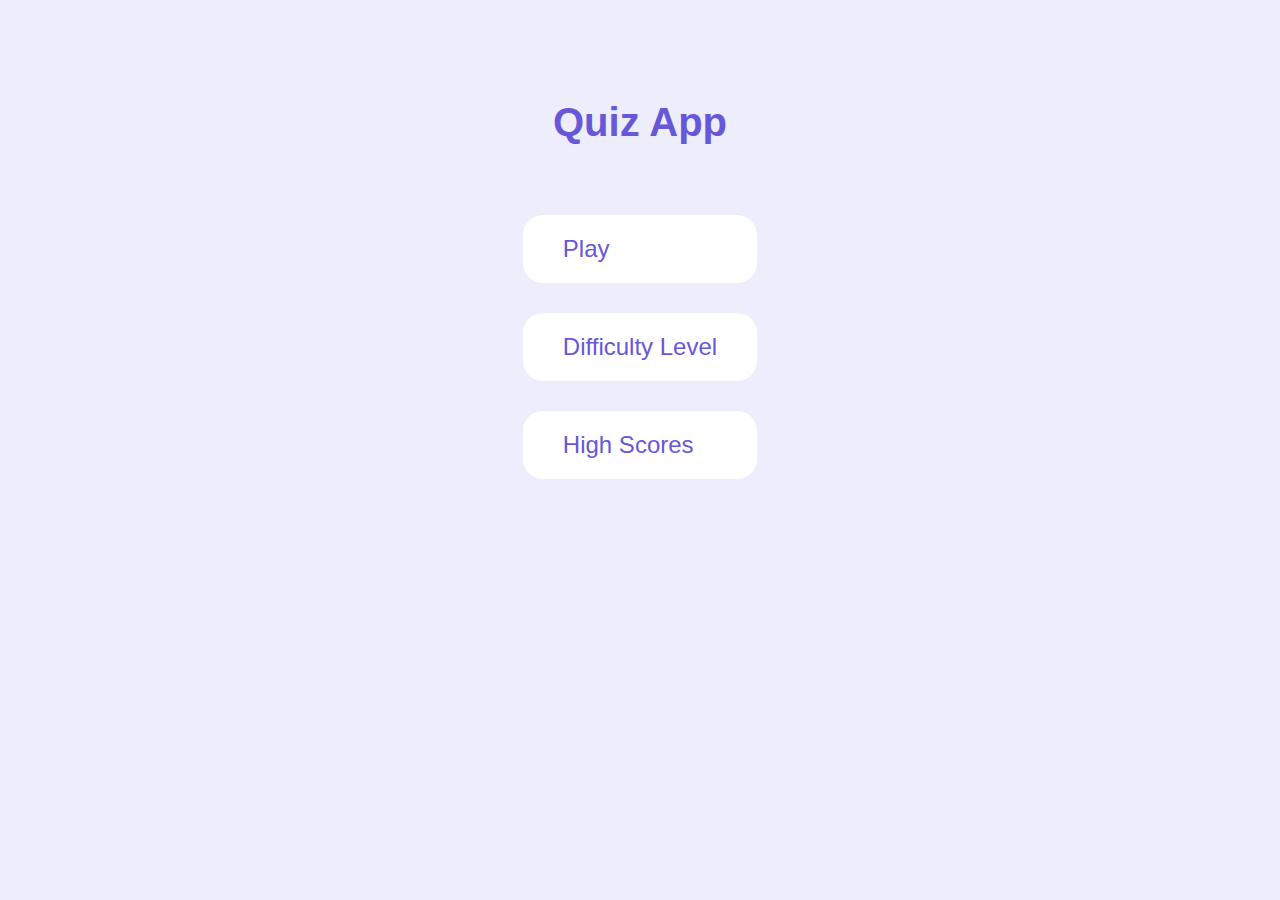
<file: index.html>
<!DOCTYPE html>
<html lang="en">

<head>
    <meta charset="UTF-8">
    <meta name="viewport" content="width=device-width, initial-scale=1.0">
    <link rel="stylesheet" href="./css/global.css">
    <link rel="stylesheet" href="./css/index.css">
    <title>Document</title>
</head>

<body>
    <h1>Quiz App</h1>
    <div class="container">
    
        <a href="/game.html">Play</a>
        <a href="/difficulty.html">Difficulty Level</a>
        <a href="/scores.html">High Scores</a>
    </div>
    <!-- <script src="./js/index.js"></script> -->
</body>

</html>
</file>
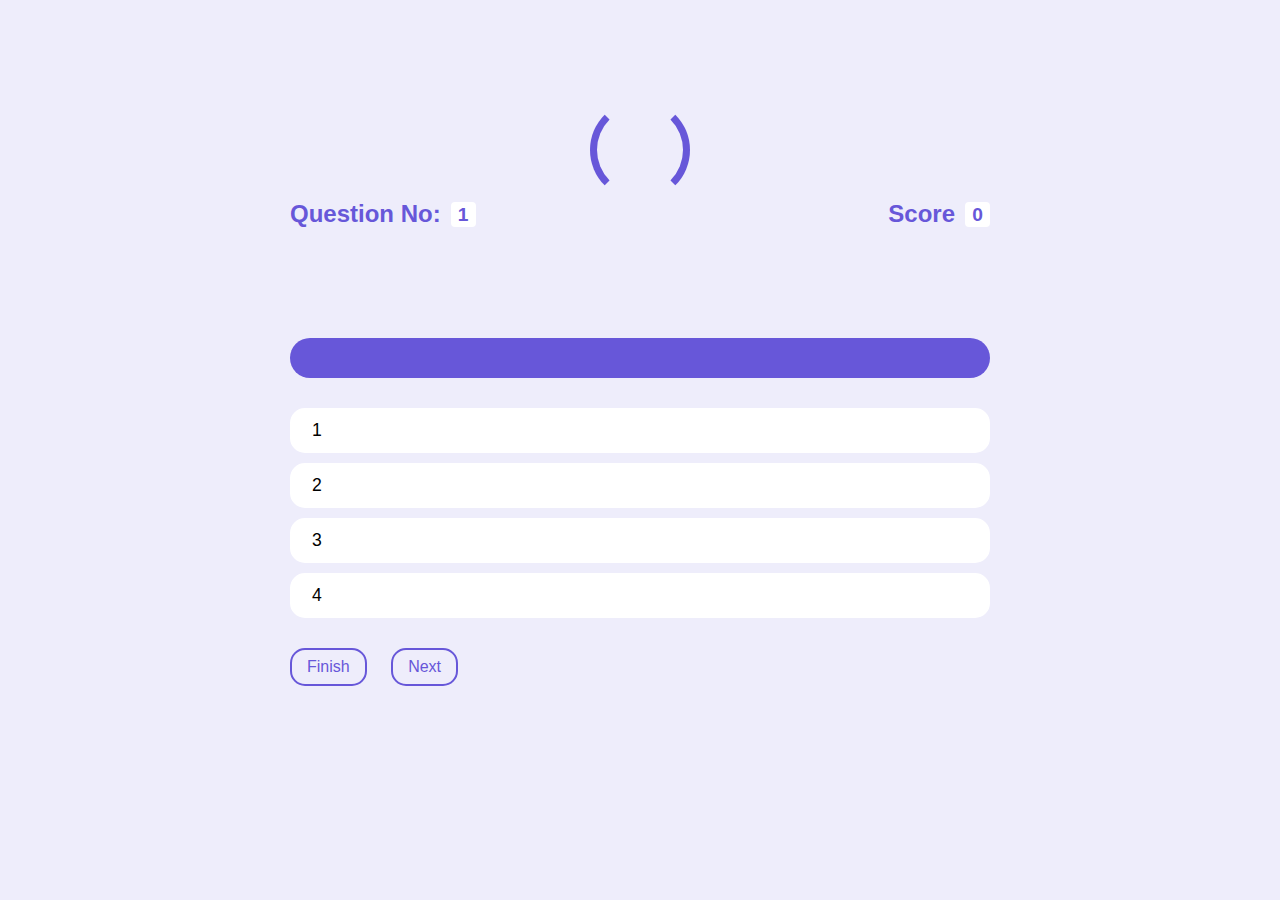
<file: game.html>
<!DOCTYPE html>
<html lang="en">

<head>
    <meta charset="UTF-8">
    <meta name="viewport" content="width=device-width, initial-scale=1.0">
    <link rel="stylesheet" href="./css/global.css">
    <link rel="stylesheet" href="./css/game.css">
    <title>Game | Play</title>
</head>

<body>
    <span id="loader"></span>
    <div id="container">
        <div class="header">
            <div>
                <p>Question No:</p>
                <span id="question-number">1</span>
            </div>
            <div>
                <p>Score</p>
                <span id="score">0</span>
            </div>
        </div>
        <div id="question-box">
            <h3 id="question-text"></h3>
            <button class="answer-text">1</button>
            <button class="answer-text">2</button>
            <button class="answer-text">3</button>
            <button class="answer-text">4</button>
        </div>
        <button id="finish-button">Finish</button>
        <button id="next-button">Next</button>
    </div>
</body>

</html>
</file>
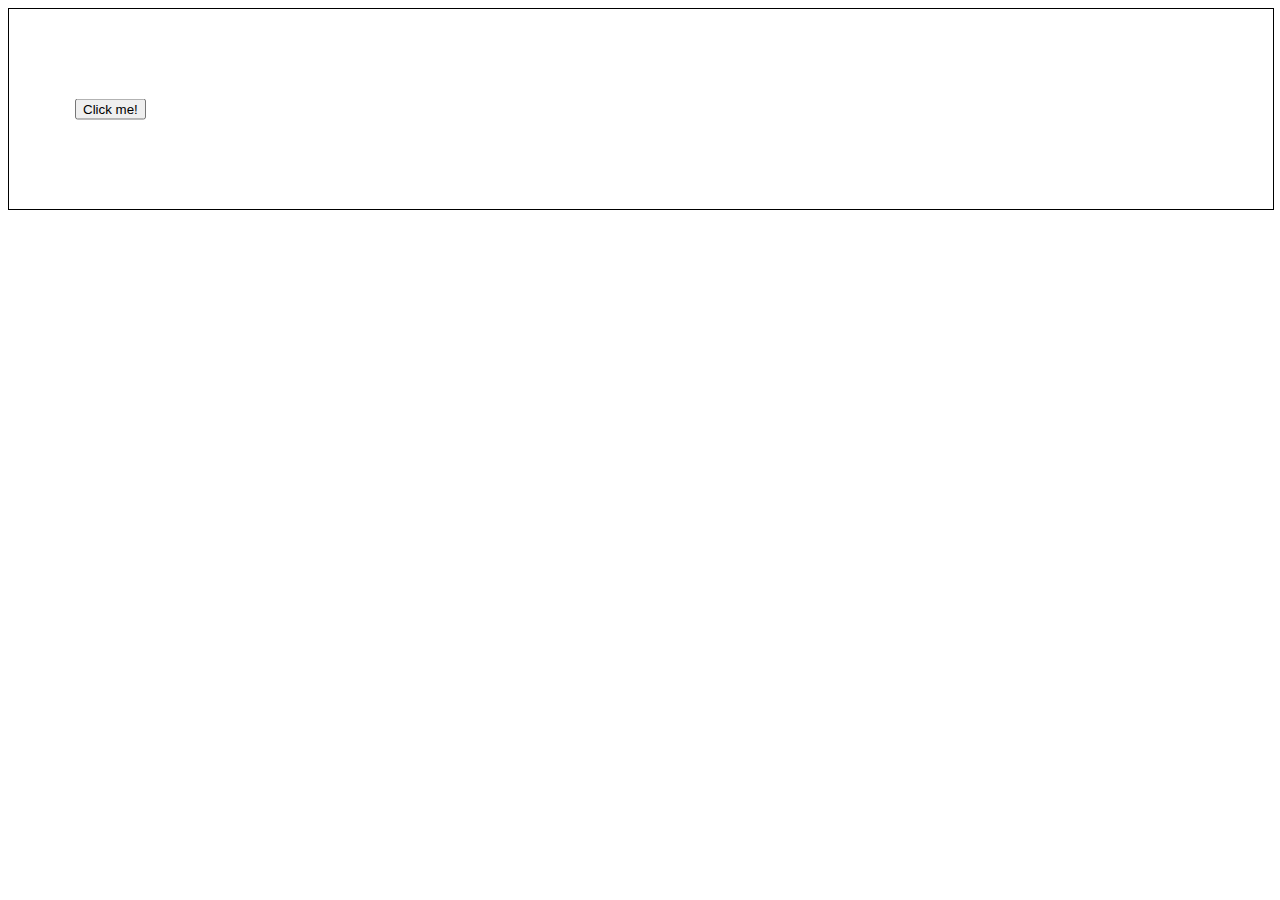
<file: test.html>
<!DOCTYPE html>

<html lang="en">
<head>
    <meta charset="UTF-8">
    <meta name="viewport" content="width=device-width, initial-scale=1.0">
    <link rel="stylesheet" href="./css/test.css">
    <title>Document</title>
</head>
<body>
    <div class="container">
        <button id="button">Click me!</button>
    </div>
    <script src="./js/test.js"></script>
</body>
</html>
</file>
<file: css/global.css>
* {
    padding: 0;
    margin: 0;
    box-sizing: border-box;
    font-family: Arial, Helvetica, sans-serif;
}

body {
    max-width: 1000px;
    margin: auto;
    background-color: #eeedfb;
    display: flex;
    flex-direction: column;
    align-items: center;
    padding-top: 100px;
}
</file>
<file: css/index.css>
h1 {
    color: #6757d9;
    margin-bottom: 50px;
    font-size: 2.5rem;
}

.container {
    display: flex;
    flex-direction: column;
    width: fit-content;
    padding: 20px;
}

a {
    background-color: #fff;
    margin-bottom: 30px;
    padding: 20px 40px;
    font-size: 1.5rem;
    color:#6757d9;
    text-decoration: none;
    border-radius: 20px;
    transition: all 0.2s ease-in; 
}

a:hover {
    background-color: #6757d9;
    color: #fff;
}
</file>
<file: css/game.css>
#loader {
    width: 100px;
    height: 100px;
    border: 7px solid #6757d9;
    border-bottom-color: transparent;
    border-top-color: transparent;
    border-radius: 50%;
    display: inline-block;
    animation: rotation 1.5s linear infinite;
}


@keyframes rotation {
    0% {
        transform: rotate(0deg);
    }
    100% {
        transform: rotate(360deg);
    }
}

#container {
    display: block;
    width: 700px;
}
.header {
    display: flex;
    justify-content: space-between;
    margin-bottom: 50px;
}

.header div {
    display: flex;
    align-items: center;
}

.header p {
    color: #6757d9;
    font-size: 1.5rem;
    font-weight: 600;
    margin-right: 10px;
}
.header span {
    display: inline-block;
    background-color: #fff;
    width: 25px;
    height: 25px;
    line-height: 25px;
    text-align: center;
    font-weight: 600;
    font-size: 1.2rem;
    color: #6757d9;
    border-radius: 4px;
}

#question-box {
    display: flex;
    flex-direction: column;
}

h3 {
    background-color: #6757d9;
    color: #fff;
    padding: 20px;
    border-radius: 20px;
    margin: 60px 0 30px;
}

.answer-text {
    background-color: #fff;
    border: none;
    margin-bottom: 10px;
    font-size: 1.1rem;
    padding: 10px 20px;
    border-radius: 15px;
    text-align: left;
    cursor: pointer;
    border: 2px solid #fff;
    transition: all 0.2s ease-in;
}

.answer-text:hover {
    background-color: #eeedfb;
    border: 2px solid #fff;
}


#finish-button {
    color: #6757d9;
    font-size: 1rem;
    background-color: #eeedfb;
    border: 2px solid #6757d9;
    border-radius: 15px;
    padding: 8px 15px;
    margin: 20px 20px 0 0;
    cursor: pointer;
    transition: all 0.2s ease-in;
}

#next-button{
    color: #6757d9;
    font-size: 1rem;
    background-color: #eeedfb;
    border: 2px solid #6757d9;
    border-radius: 15px;
    padding: 8px 15px;
    margin: 20px 20px 0 0;
    cursor: pointer;
    transition: all 0.2s ease-in;
}
#finish-button:hover {
    background-color: #6757d9;
    color: #fff;
}

#next-button:hover {
    background-color: #6757d9;
    color: #fff;
}
</file>
<file: css/test.css>
.container {
    position: relative;
    width: 100%;
    height: 200px;
    border: 1px solid #000;
}

#button {
    position: absolute;
    left: 0;
    top: 50%;
    transform: translateY(-50%);
}
</file>
